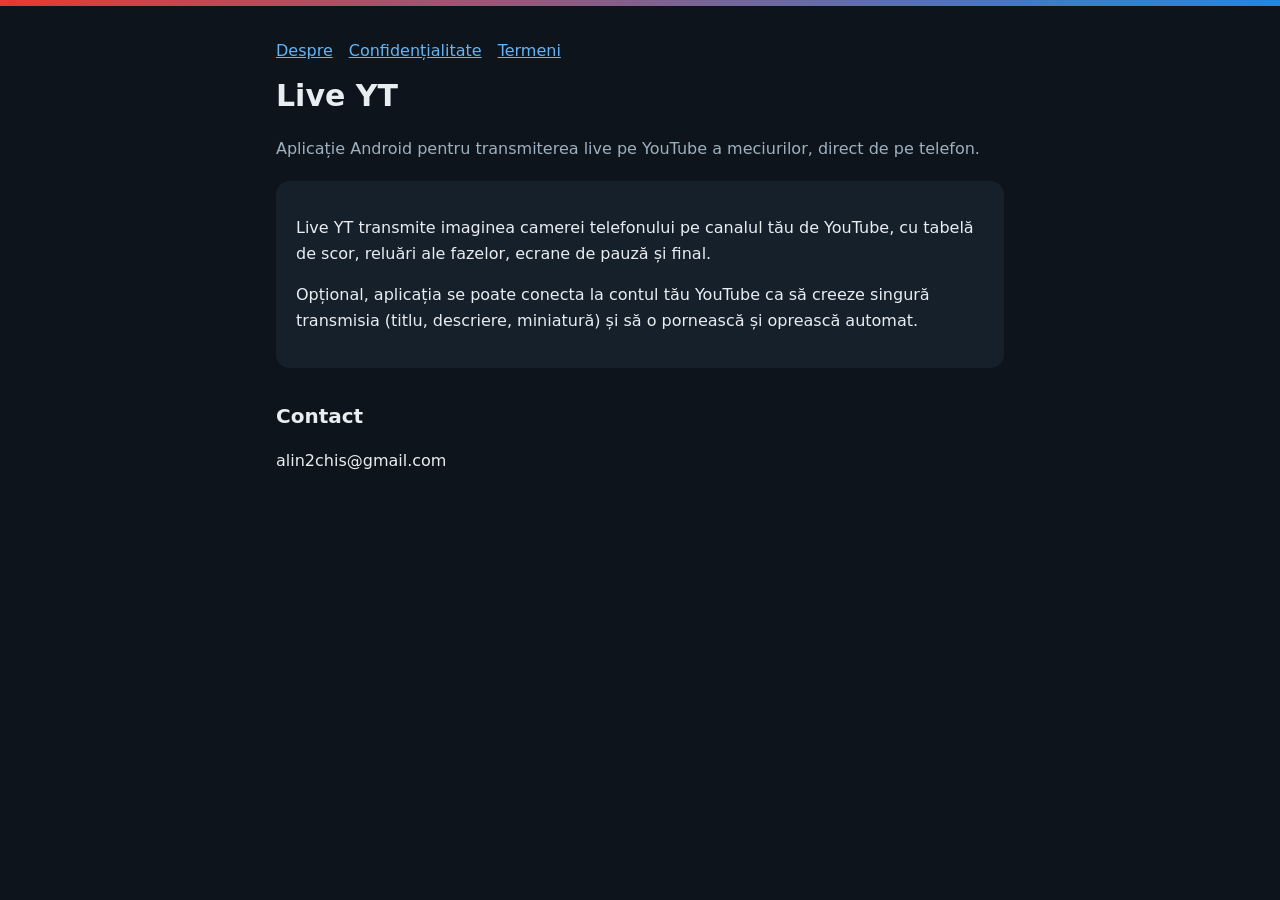
<file: index.html>
<!doctype html><html lang="ro"><head><meta charset="utf-8"><meta name="viewport" content="width=device-width,initial-scale=1">
<title>Live YT</title><link rel="stylesheet" href="style.css"></head><body><div class="bar"></div><main>
<nav><a href="index.html">Despre</a><a href="privacy.html">Confidențialitate</a><a href="terms.html">Termeni</a></nav>
<h1>Live YT</h1><p class="muted">Aplicație Android pentru transmiterea live pe YouTube a meciurilor, direct de pe telefon.</p>
<div class="card"><p>Live YT transmite imaginea camerei telefonului pe canalul tău de YouTube, cu tabelă de scor, reluări ale fazelor, ecrane de pauză și final.</p>
<p>Opțional, aplicația se poate conecta la contul tău YouTube ca să creeze singură transmisia (titlu, descriere, miniatură) și să o pornească și oprească automat.</p></div>
<h2>Contact</h2><p>alin2chis@gmail.com</p></main></body></html>
</file>
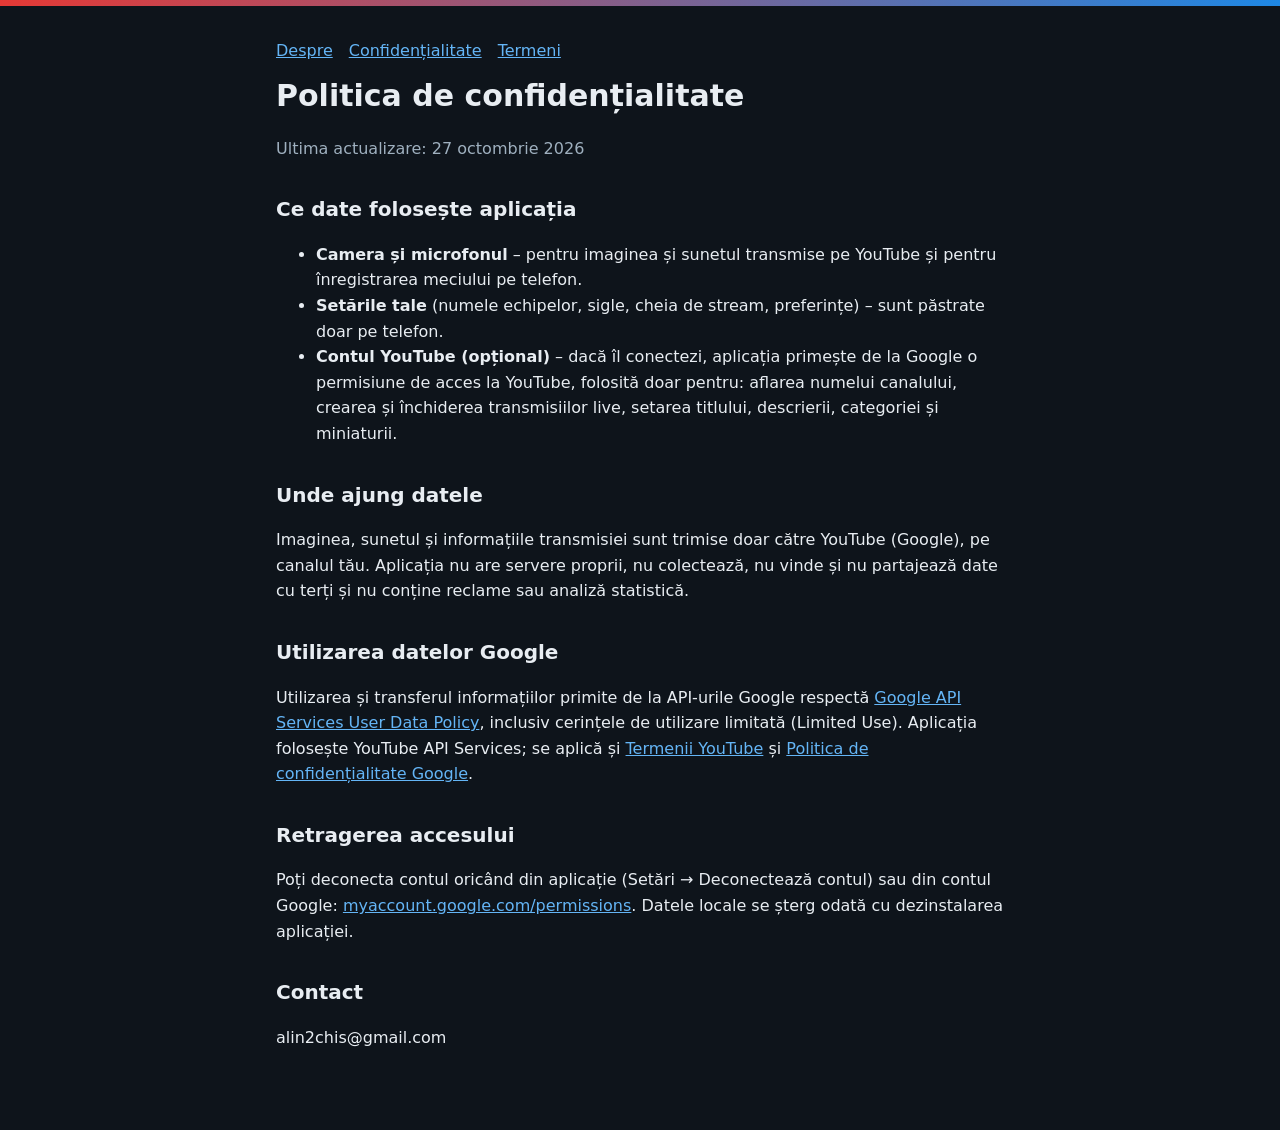
<file: privacy.html>
<!doctype html><html lang="ro"><head><meta charset="utf-8"><meta name="viewport" content="width=device-width,initial-scale=1">
<title>Live YT – Confidențialitate</title><link rel="stylesheet" href="style.css"></head><body><div class="bar"></div><main>
<nav><a href="index.html">Despre</a><a href="privacy.html">Confidențialitate</a><a href="terms.html">Termeni</a></nav>
<h1>Politica de confidențialitate</h1><p class="muted">Ultima actualizare: 27 octombrie 2026</p>
<h2>Ce date folosește aplicația</h2>
<ul><li><b>Camera și microfonul</b> – pentru imaginea și sunetul transmise pe YouTube și pentru înregistrarea meciului pe telefon.</li>
<li><b>Setările tale</b> (numele echipelor, sigle, cheia de stream, preferințe) – sunt păstrate doar pe telefon.</li>
<li><b>Contul YouTube (opțional)</b> – dacă îl conectezi, aplicația primește de la Google o permisiune de acces la YouTube, folosită doar pentru: aflarea numelui canalului, crearea și închiderea transmisiilor live, setarea titlului, descrierii, categoriei și miniaturii.</li></ul>
<h2>Unde ajung datele</h2>
<p>Imaginea, sunetul și informațiile transmisiei sunt trimise doar către YouTube (Google), pe canalul tău. Aplicația nu are servere proprii, nu colectează, nu vinde și nu partajează date cu terți și nu conține reclame sau analiză statistică.</p>
<h2>Utilizarea datelor Google</h2>
<p>Utilizarea și transferul informațiilor primite de la API-urile Google respectă <a href="https://developers.google.com/terms/api-services-user-data-policy">Google API Services User Data Policy</a>, inclusiv cerințele de utilizare limitată (Limited Use). Aplicația folosește YouTube API Services; se aplică și <a href="https://www.youtube.com/t/terms">Termenii YouTube</a> și <a href="https://policies.google.com/privacy">Politica de confidențialitate Google</a>.</p>
<h2>Retragerea accesului</h2>
<p>Poți deconecta contul oricând din aplicație (Setări → Deconectează contul) sau din contul Google: <a href="https://myaccount.google.com/permissions">myaccount.google.com/permissions</a>. Datele locale se șterg odată cu dezinstalarea aplicației.</p>
<h2>Contact</h2><p>alin2chis@gmail.com</p></main></body></html>
</file>
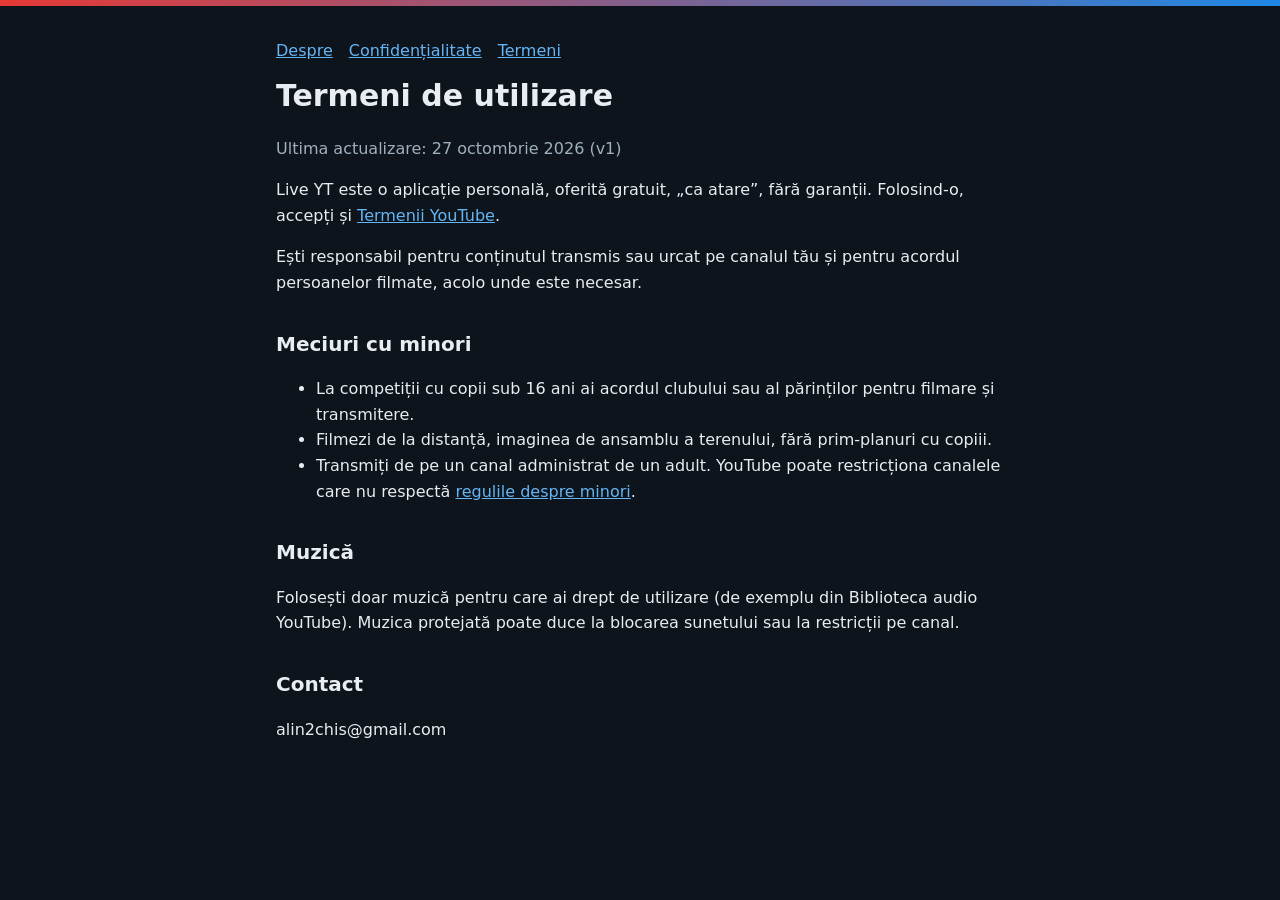
<file: terms.html>
<!doctype html><html lang="ro"><head><meta charset="utf-8"><meta name="viewport" content="width=device-width,initial-scale=1">
<title>Live YT – Termeni</title><link rel="stylesheet" href="style.css"></head><body><div class="bar"></div><main>
<nav><a href="index.html">Despre</a><a href="privacy.html">Confidențialitate</a><a href="terms.html">Termeni</a></nav>
<h1>Termeni de utilizare</h1><p class="muted">Ultima actualizare: 27 octombrie 2026 (v1)</p>
<p>Live YT este o aplicație personală, oferită gratuit, „ca atare”, fără garanții. Folosind-o, accepți și <a href="https://www.youtube.com/t/terms">Termenii YouTube</a>.</p>
<p>Ești responsabil pentru conținutul transmis sau urcat pe canalul tău și pentru acordul persoanelor filmate, acolo unde este necesar.</p>
<h2>Meciuri cu minori</h2>
<ul><li>La competiții cu copii sub 16 ani ai acordul clubului sau al părinților pentru filmare și transmitere.</li>
<li>Filmezi de la distanță, imaginea de ansamblu a terenului, fără prim-planuri cu copiii.</li>
<li>Transmiți de pe un canal administrat de un adult. YouTube poate restricționa canalele care nu respectă <a href="https://support.google.com/youtube/answer/2853834">regulile despre minori</a>.</li></ul>
<h2>Muzică</h2>
<p>Folosești doar muzică pentru care ai drept de utilizare (de exemplu din Biblioteca audio YouTube). Muzica protejată poate duce la blocarea sunetului sau la restricții pe canal.</p>
<h2>Contact</h2><p>alin2chis@gmail.com</p></main></body></html>
</file>
<file: style.css>
:root{--bg:#0e141b;--card:#16202b;--text:#e8edf2;--muted:#9fb0bf;--home:#e53935;--away:#1e88e5}
*{box-sizing:border-box}body{margin:0;background:var(--bg);color:var(--text);font:16px/1.6 system-ui,-apple-system,Segoe UI,Roboto,sans-serif}
.bar{height:6px;background:linear-gradient(90deg,var(--home),var(--away))}
main{max-width:760px;margin:0 auto;padding:32px 16px 64px}
h1{font-size:30px;margin:8px 0 4px}h2{font-size:20px;margin-top:32px}
p,li{color:var(--text)}.muted{color:var(--muted)}a{color:#64b5f6}
.card{background:var(--card);border-radius:14px;padding:18px 20px;margin-top:20px}
nav a{margin-right:16px}
</file>
